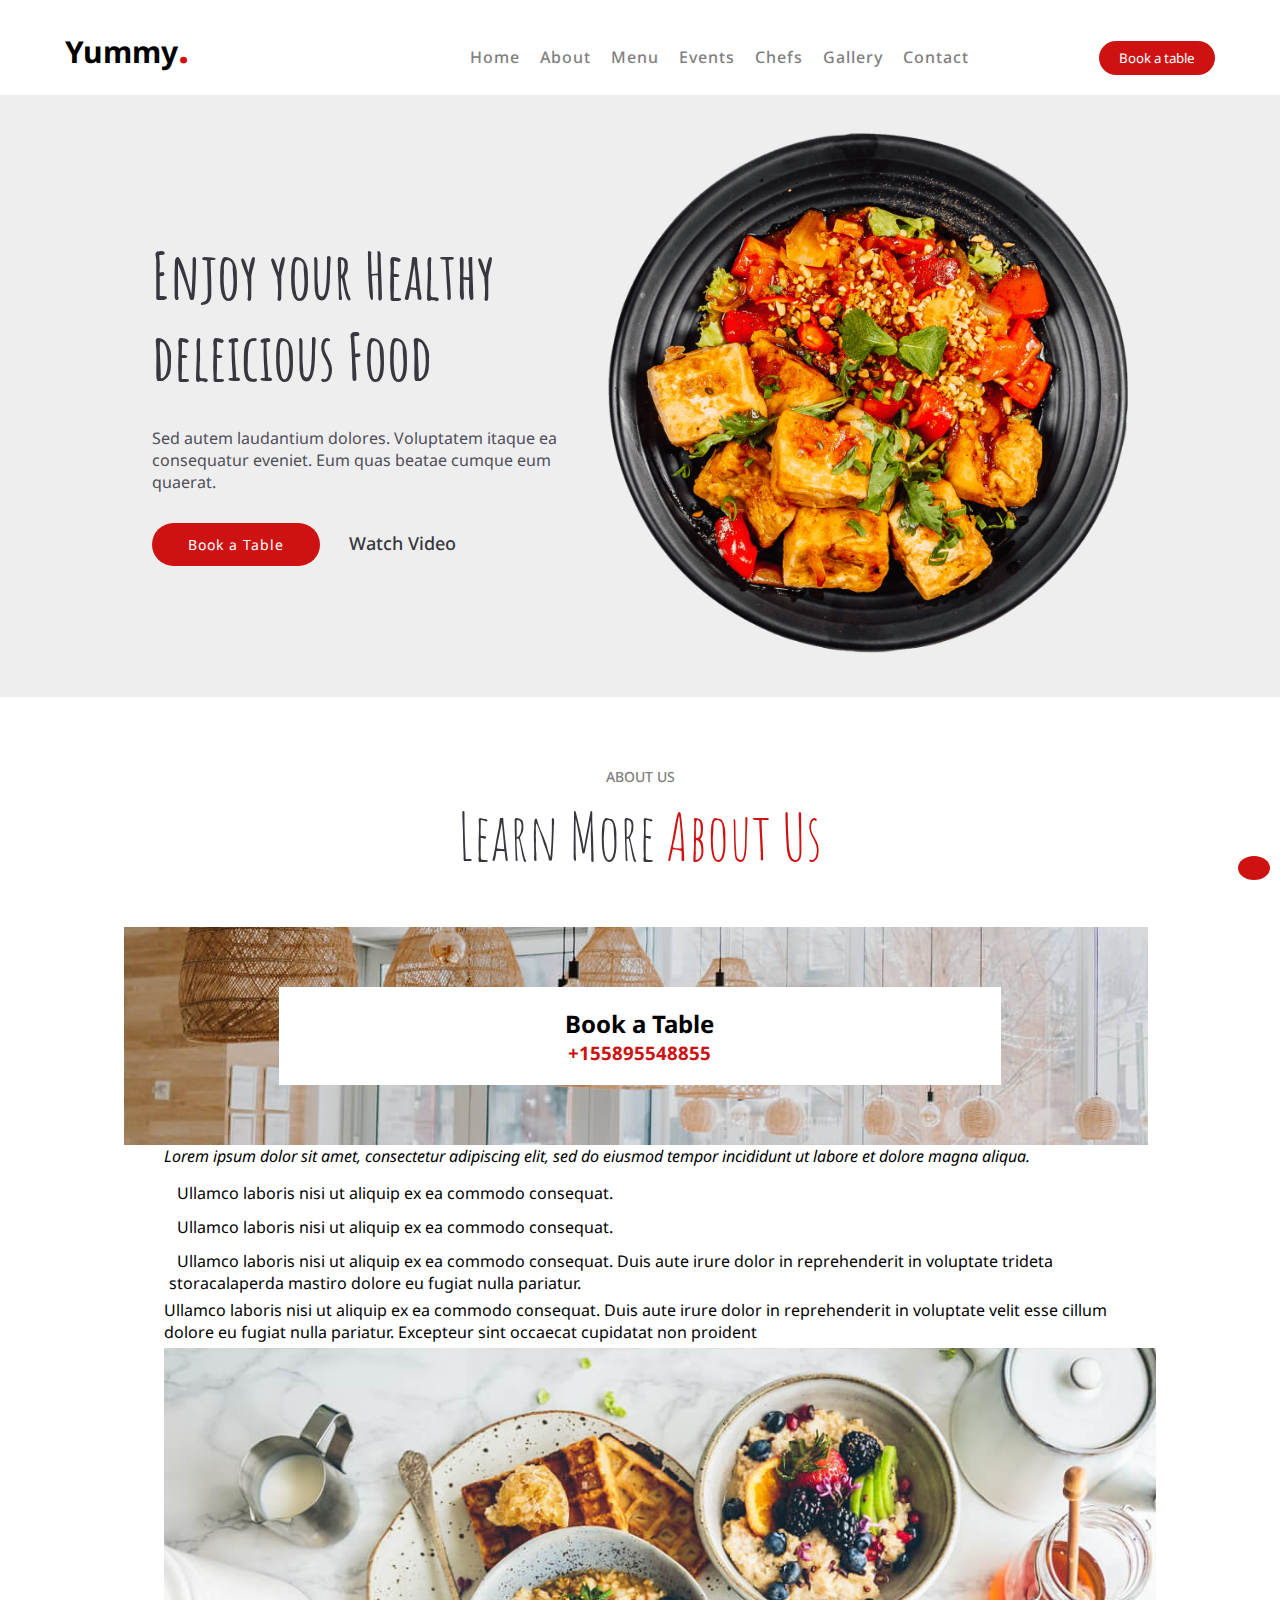
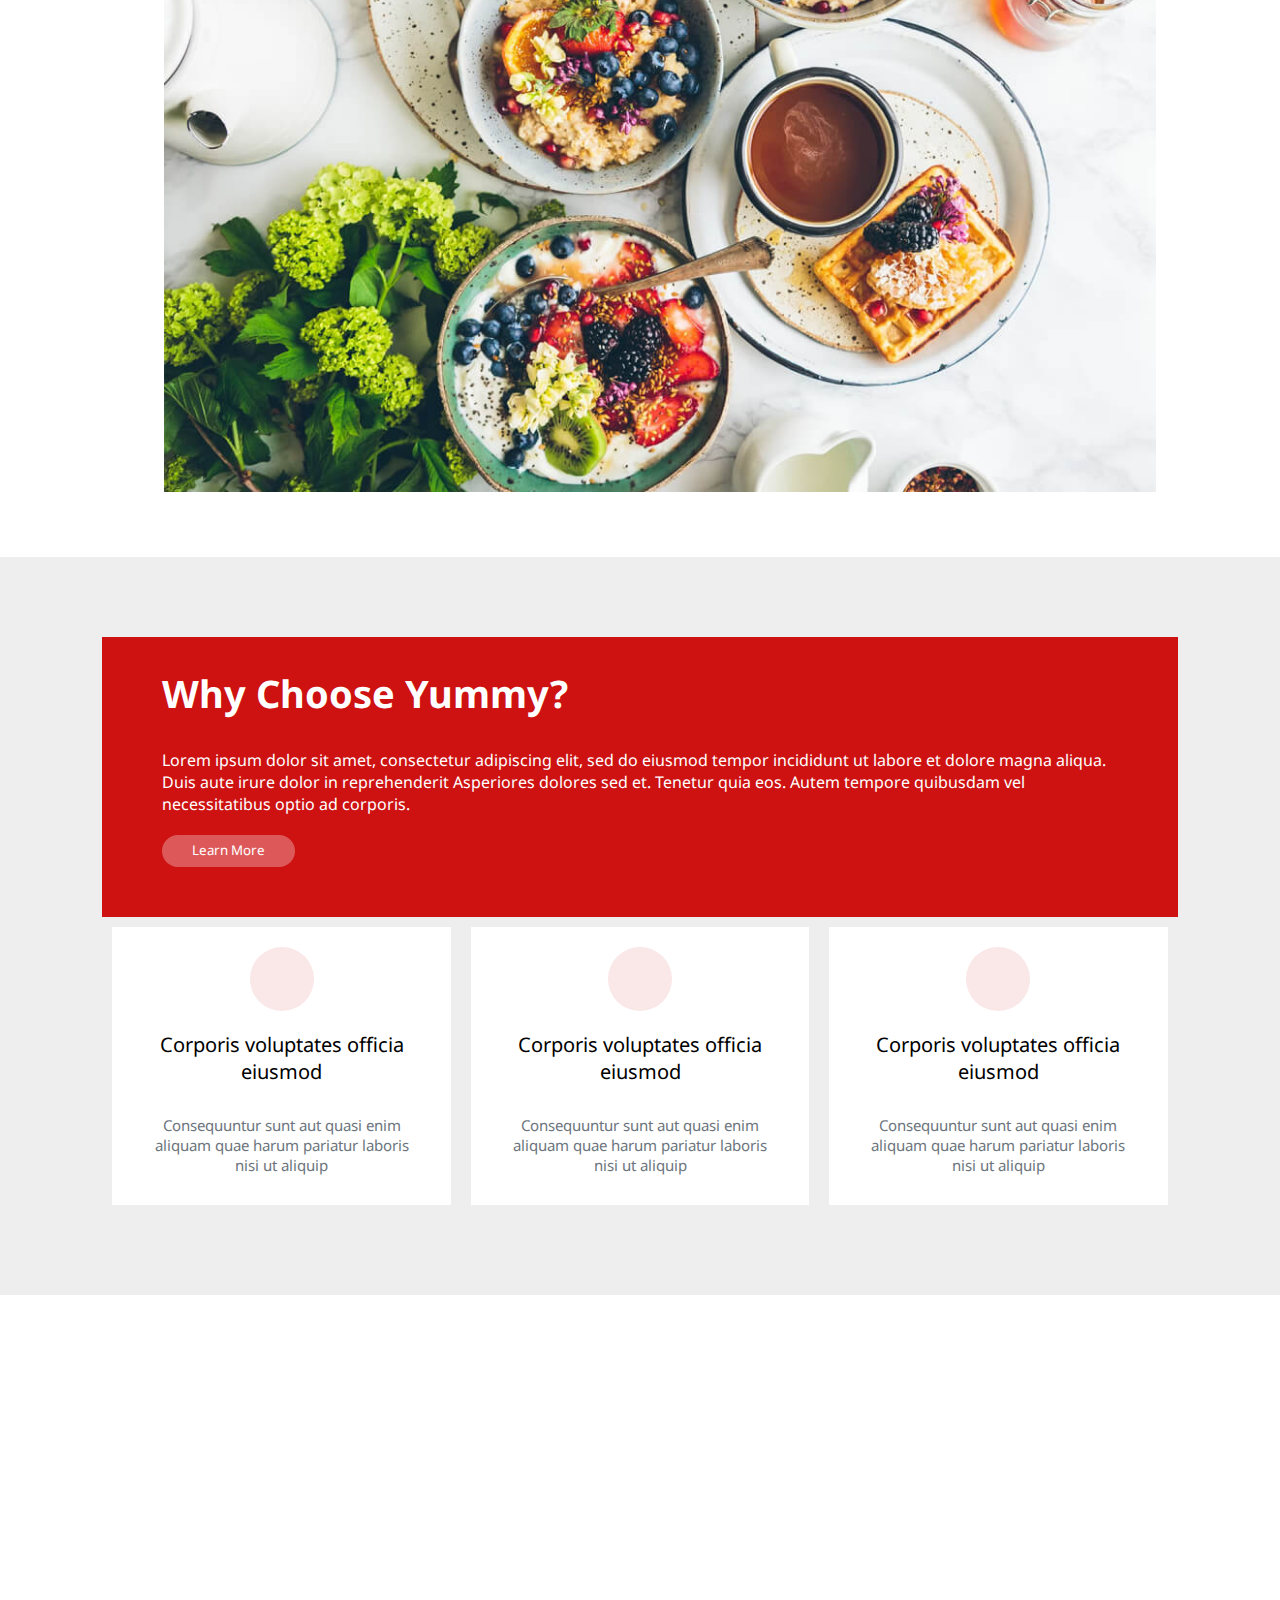
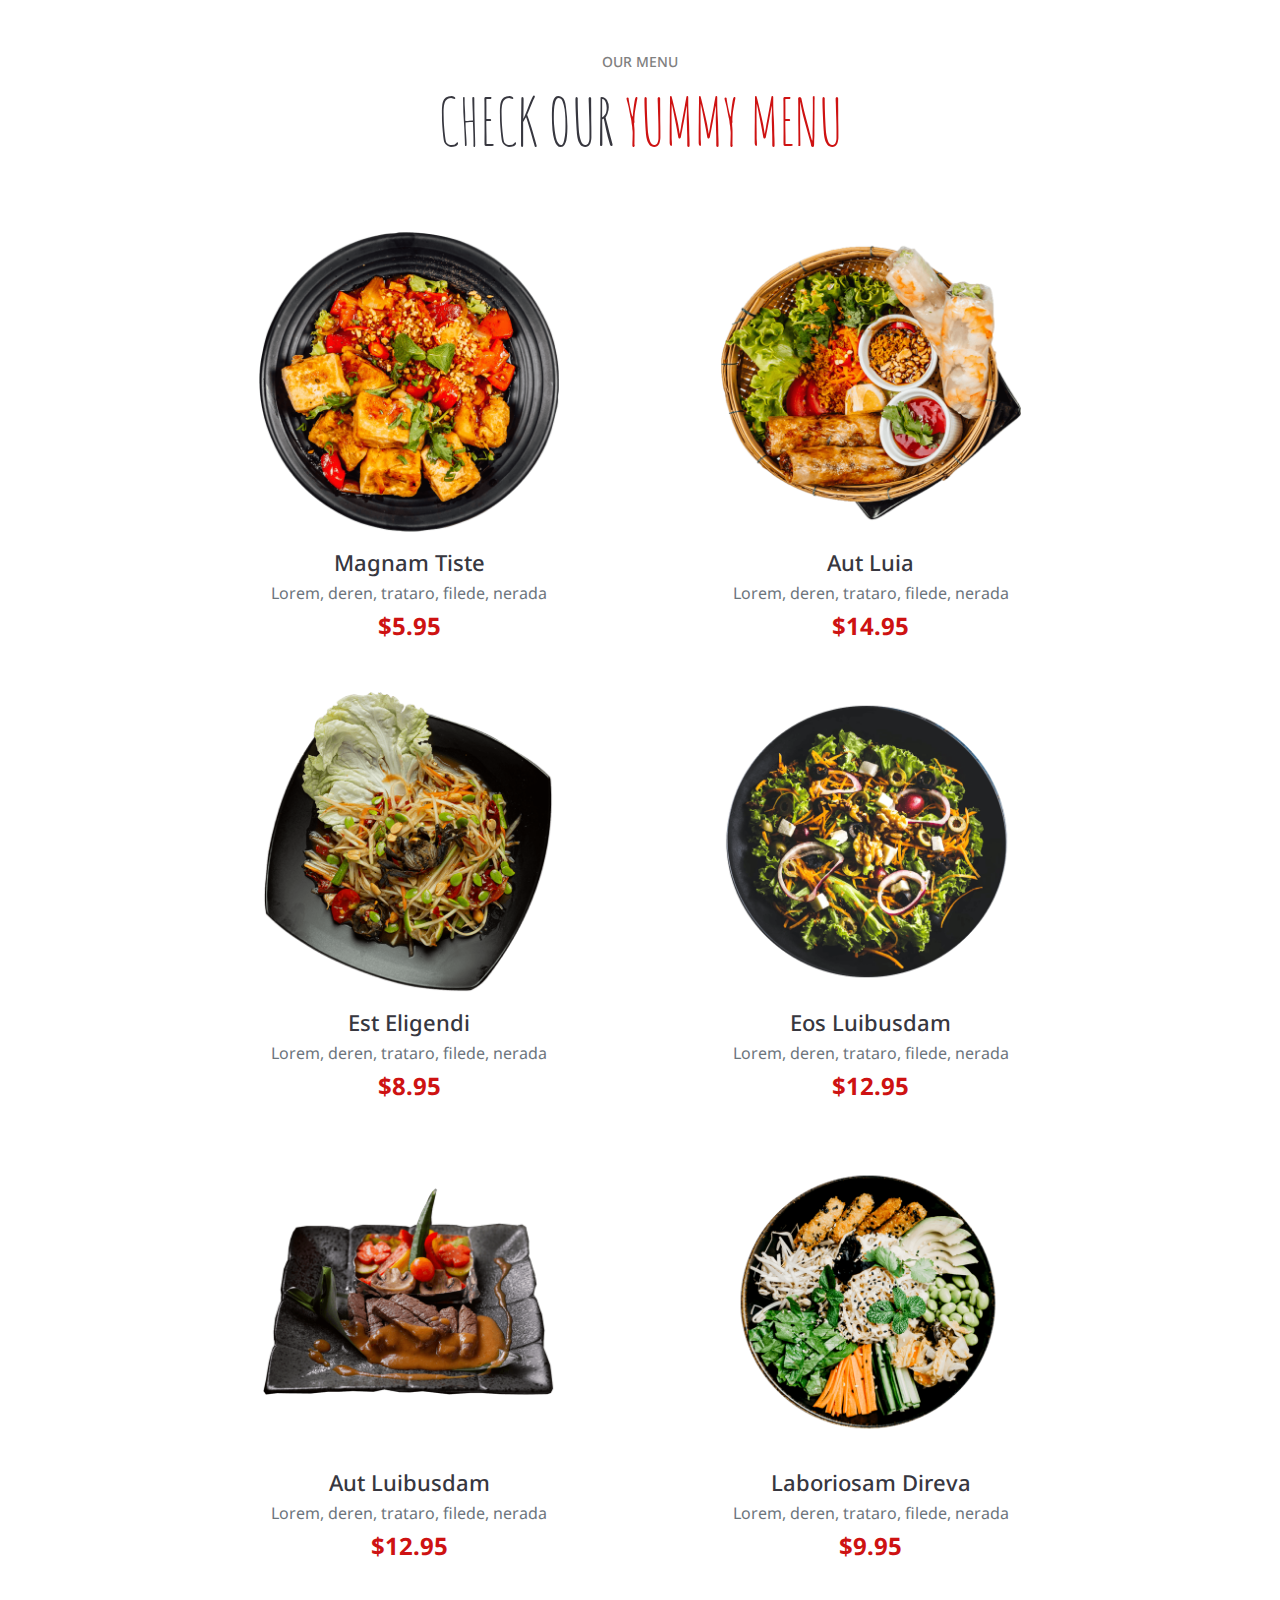
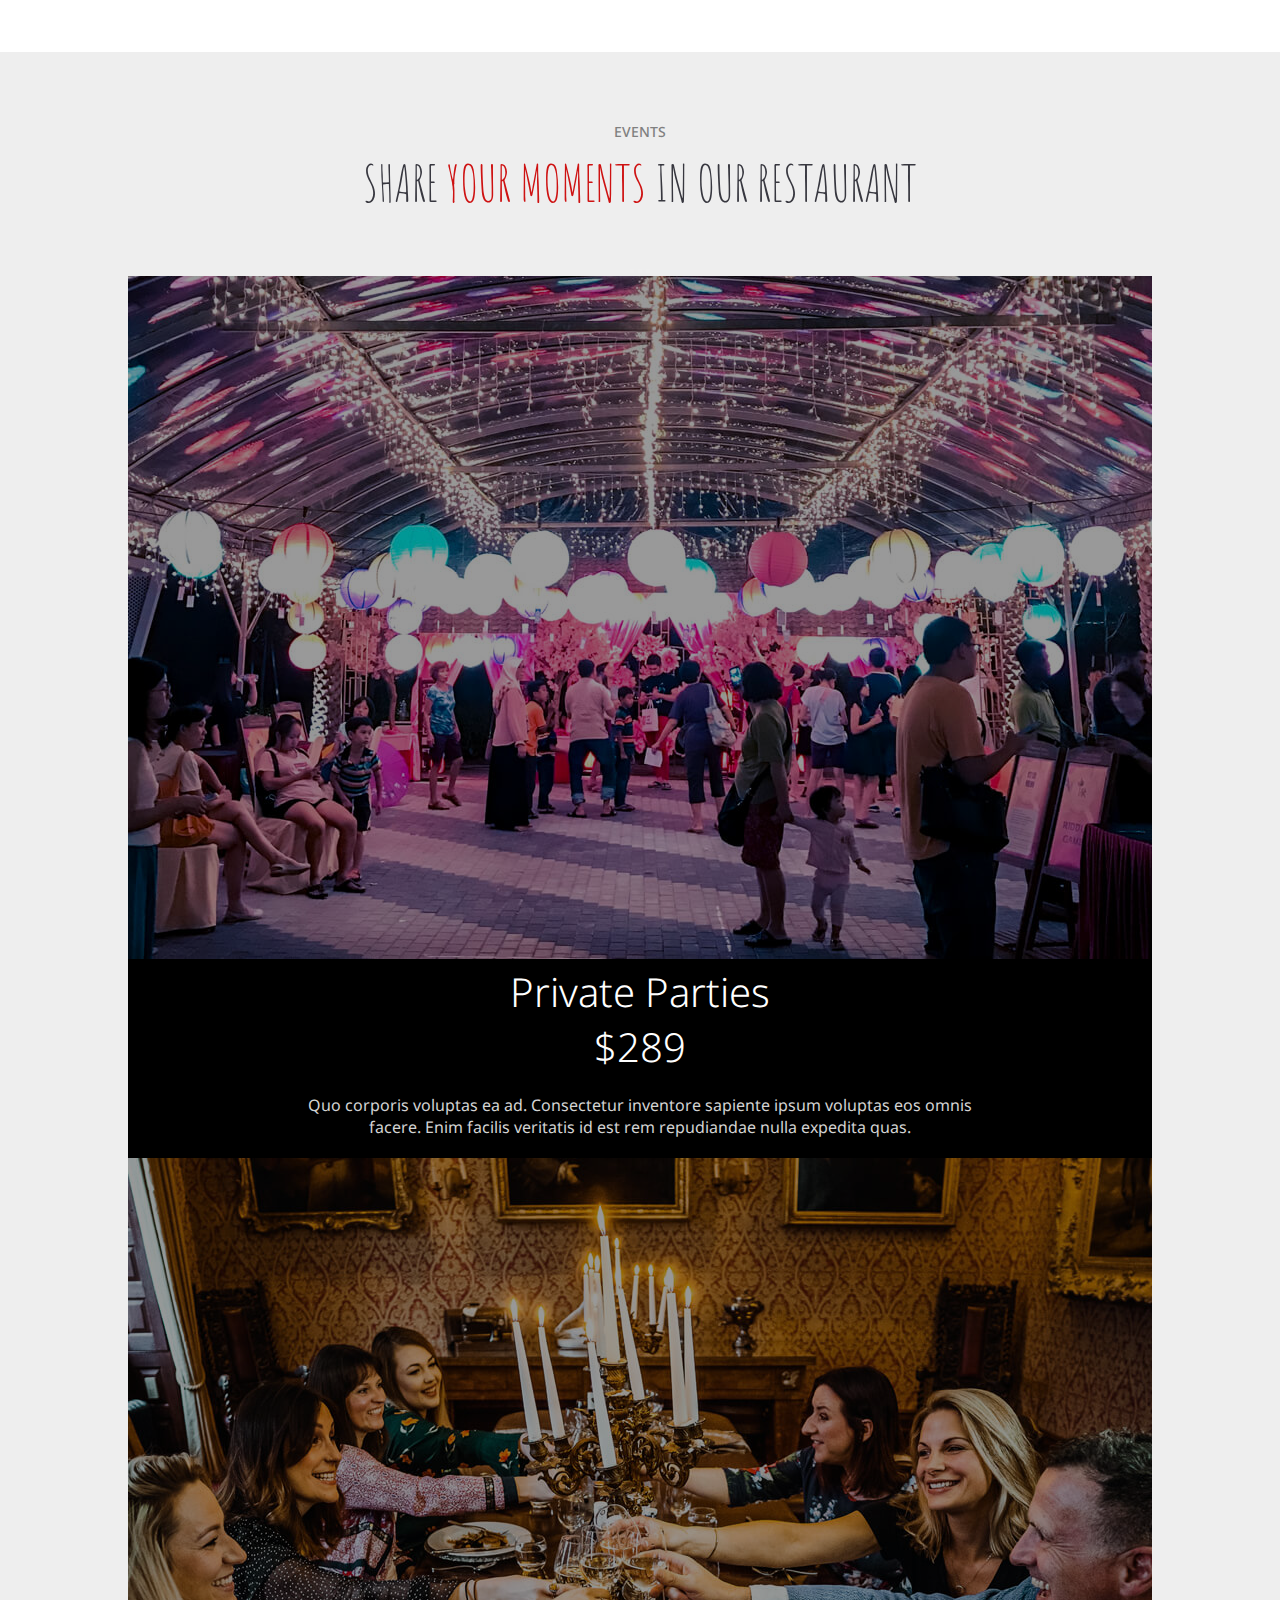
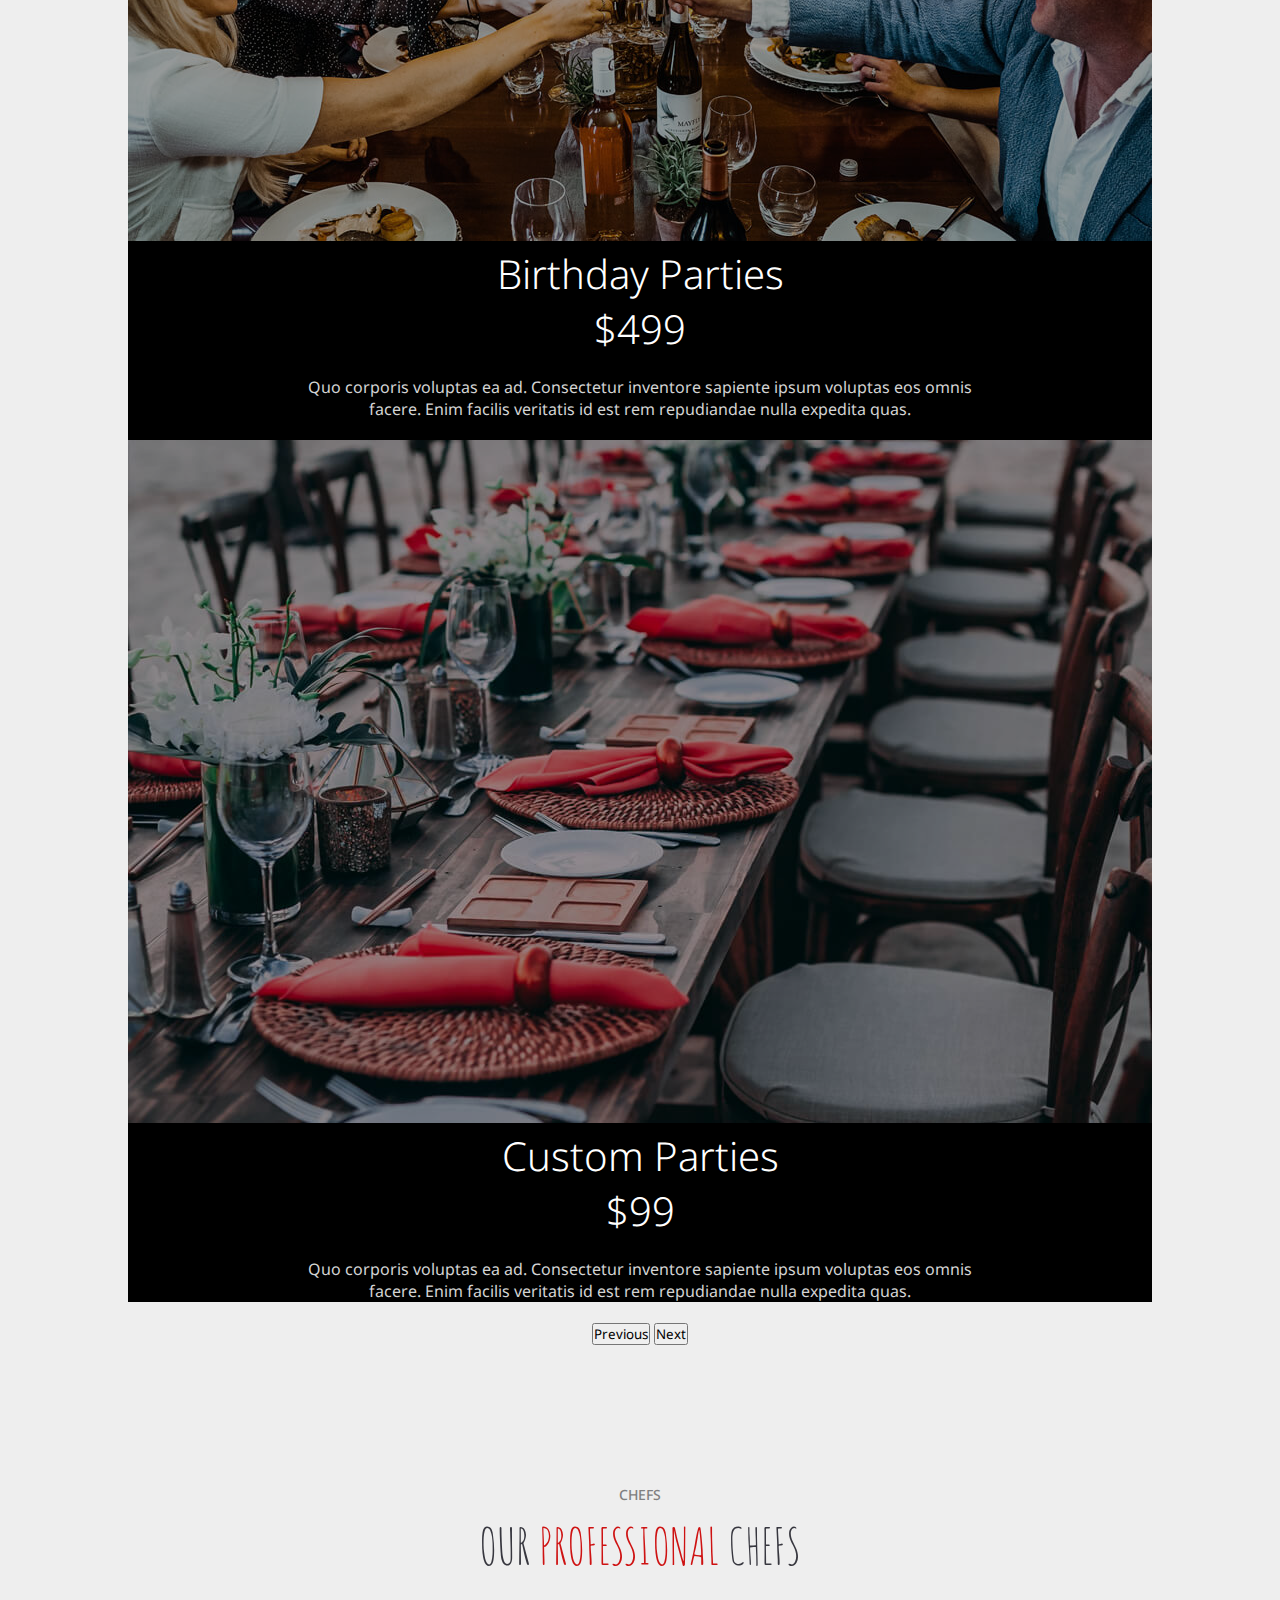
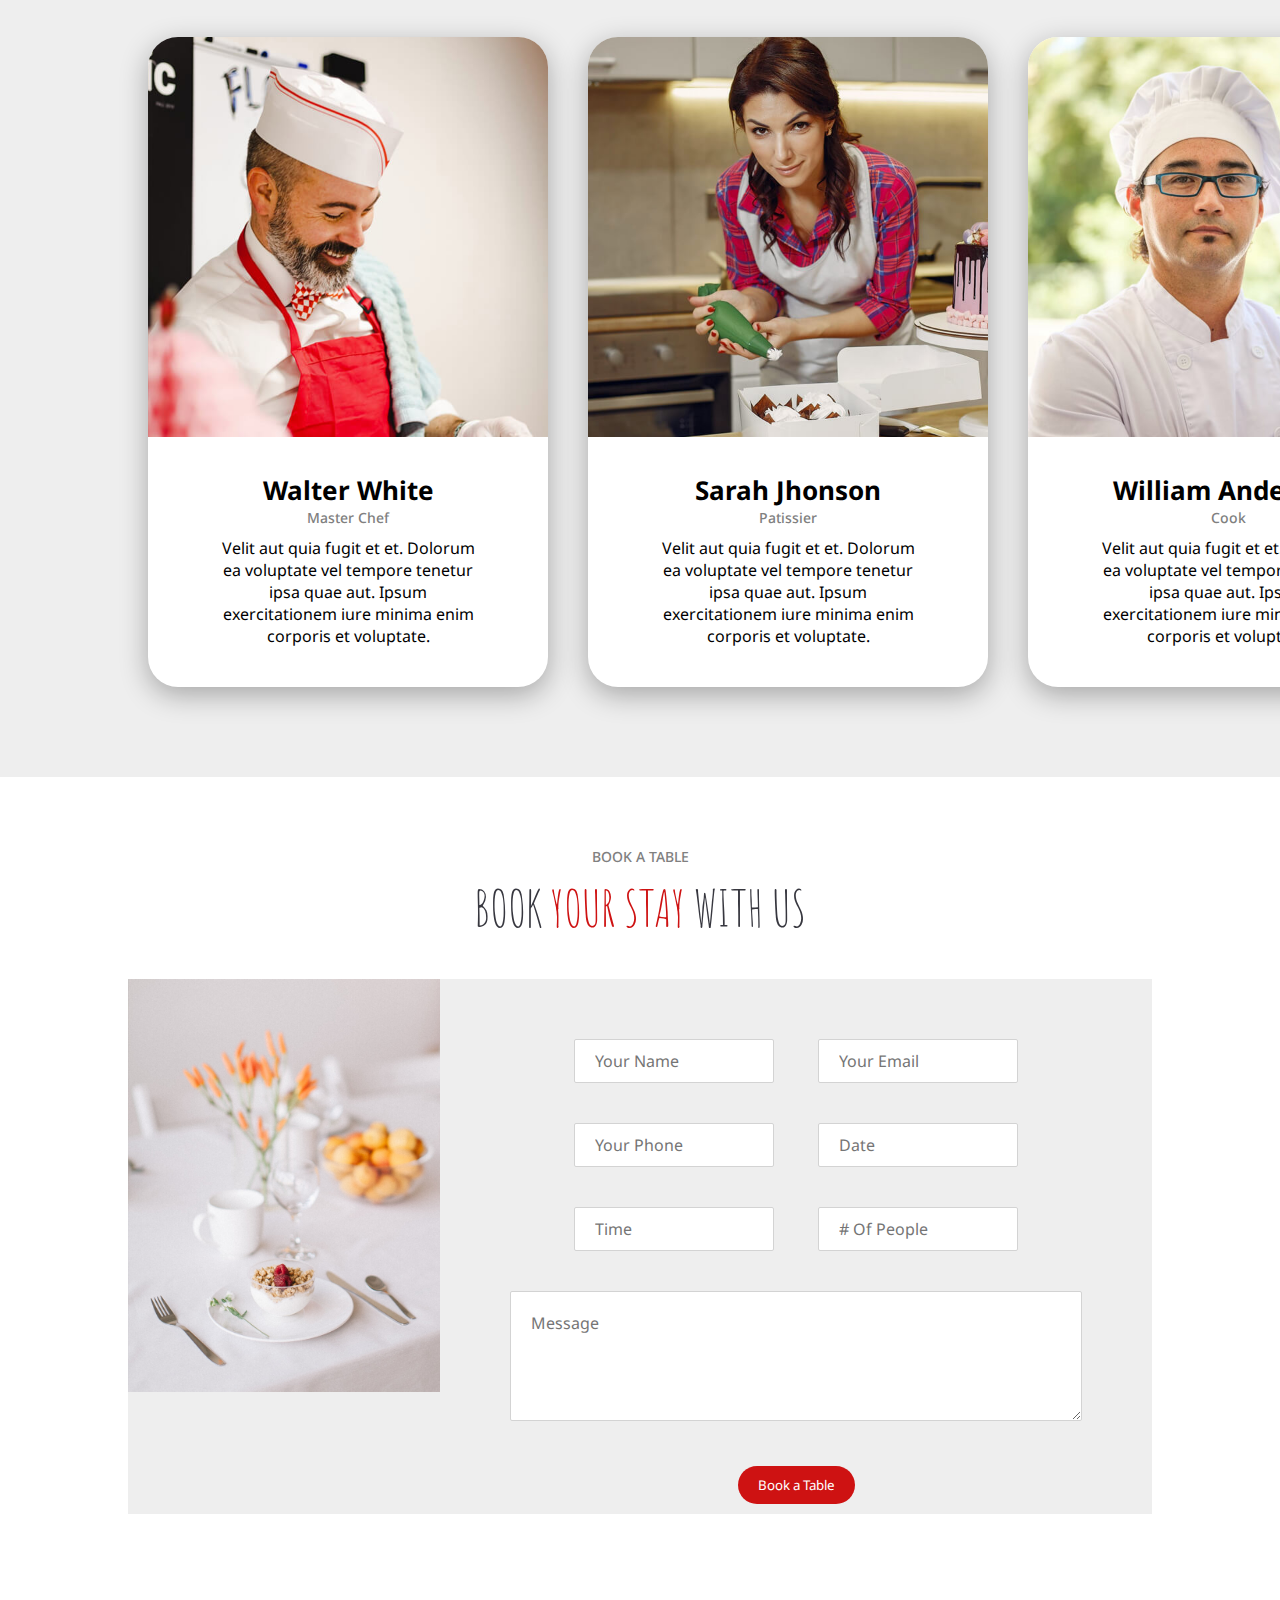
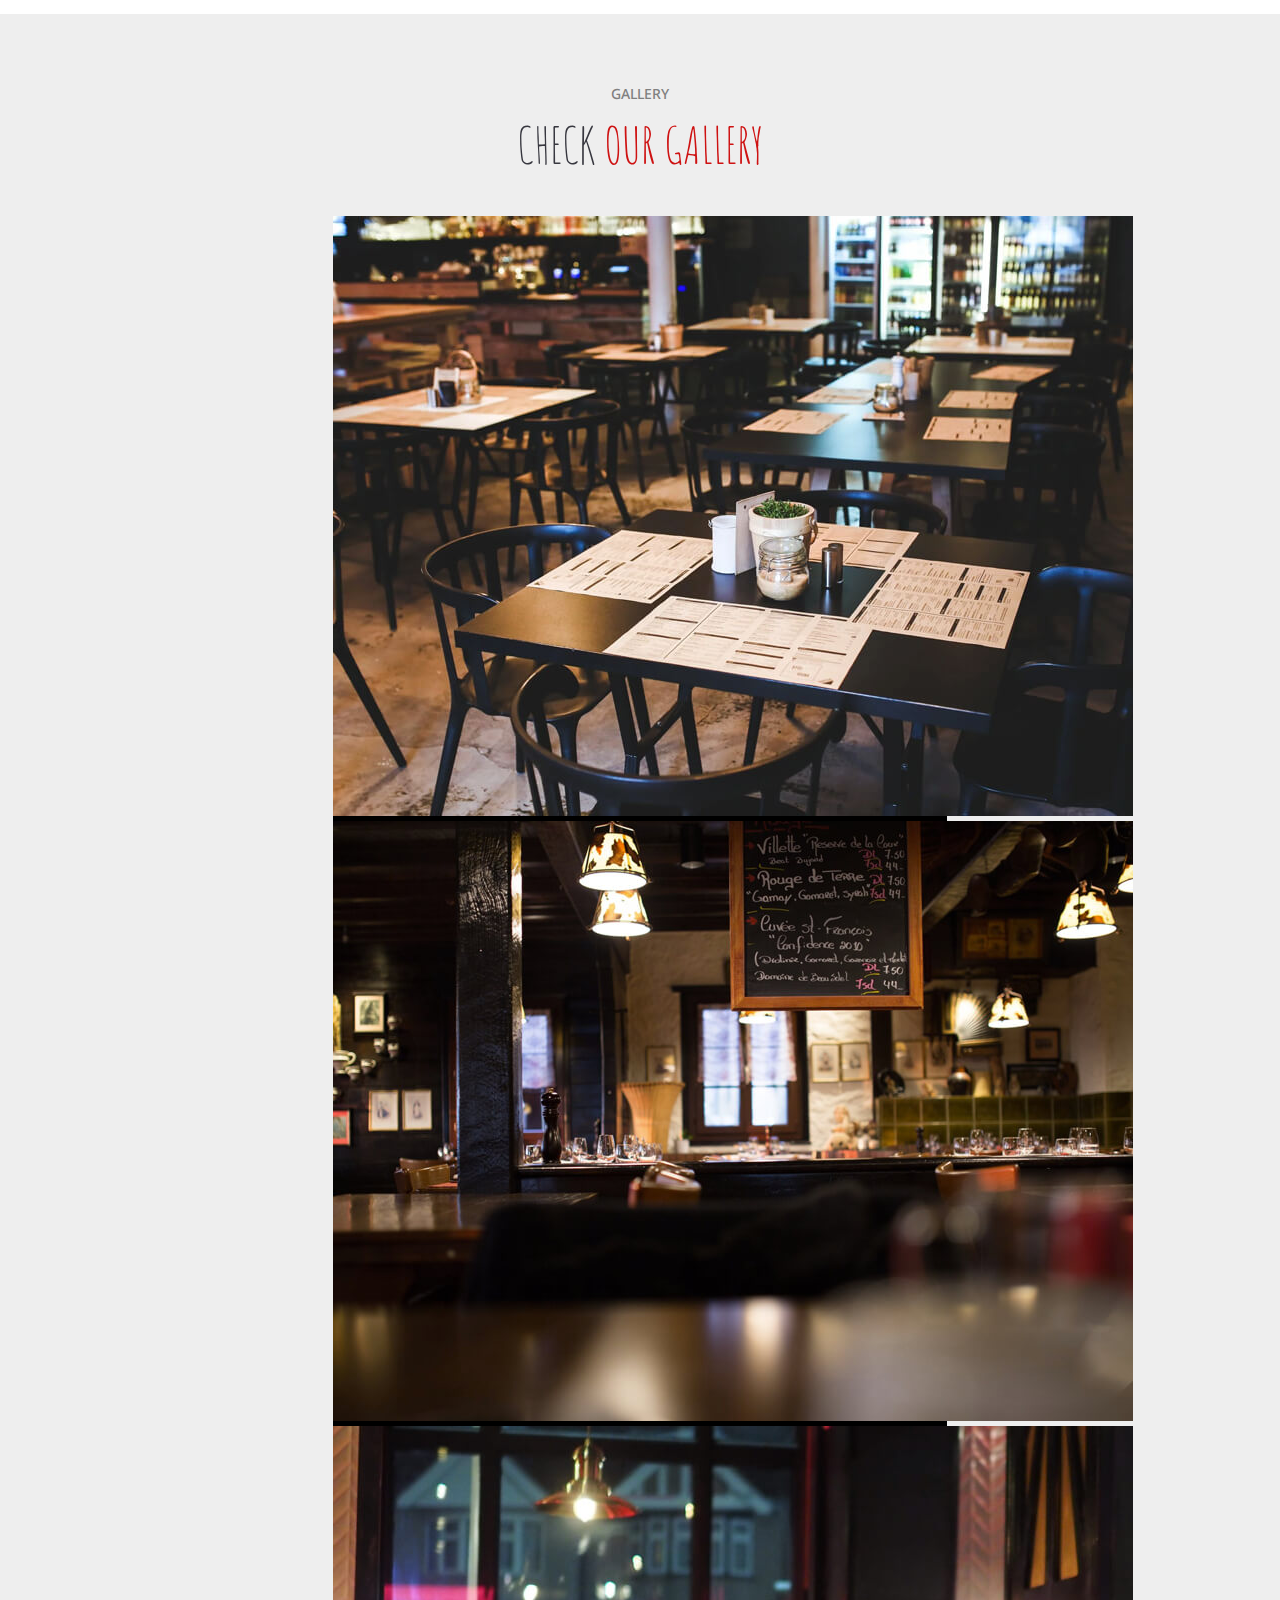
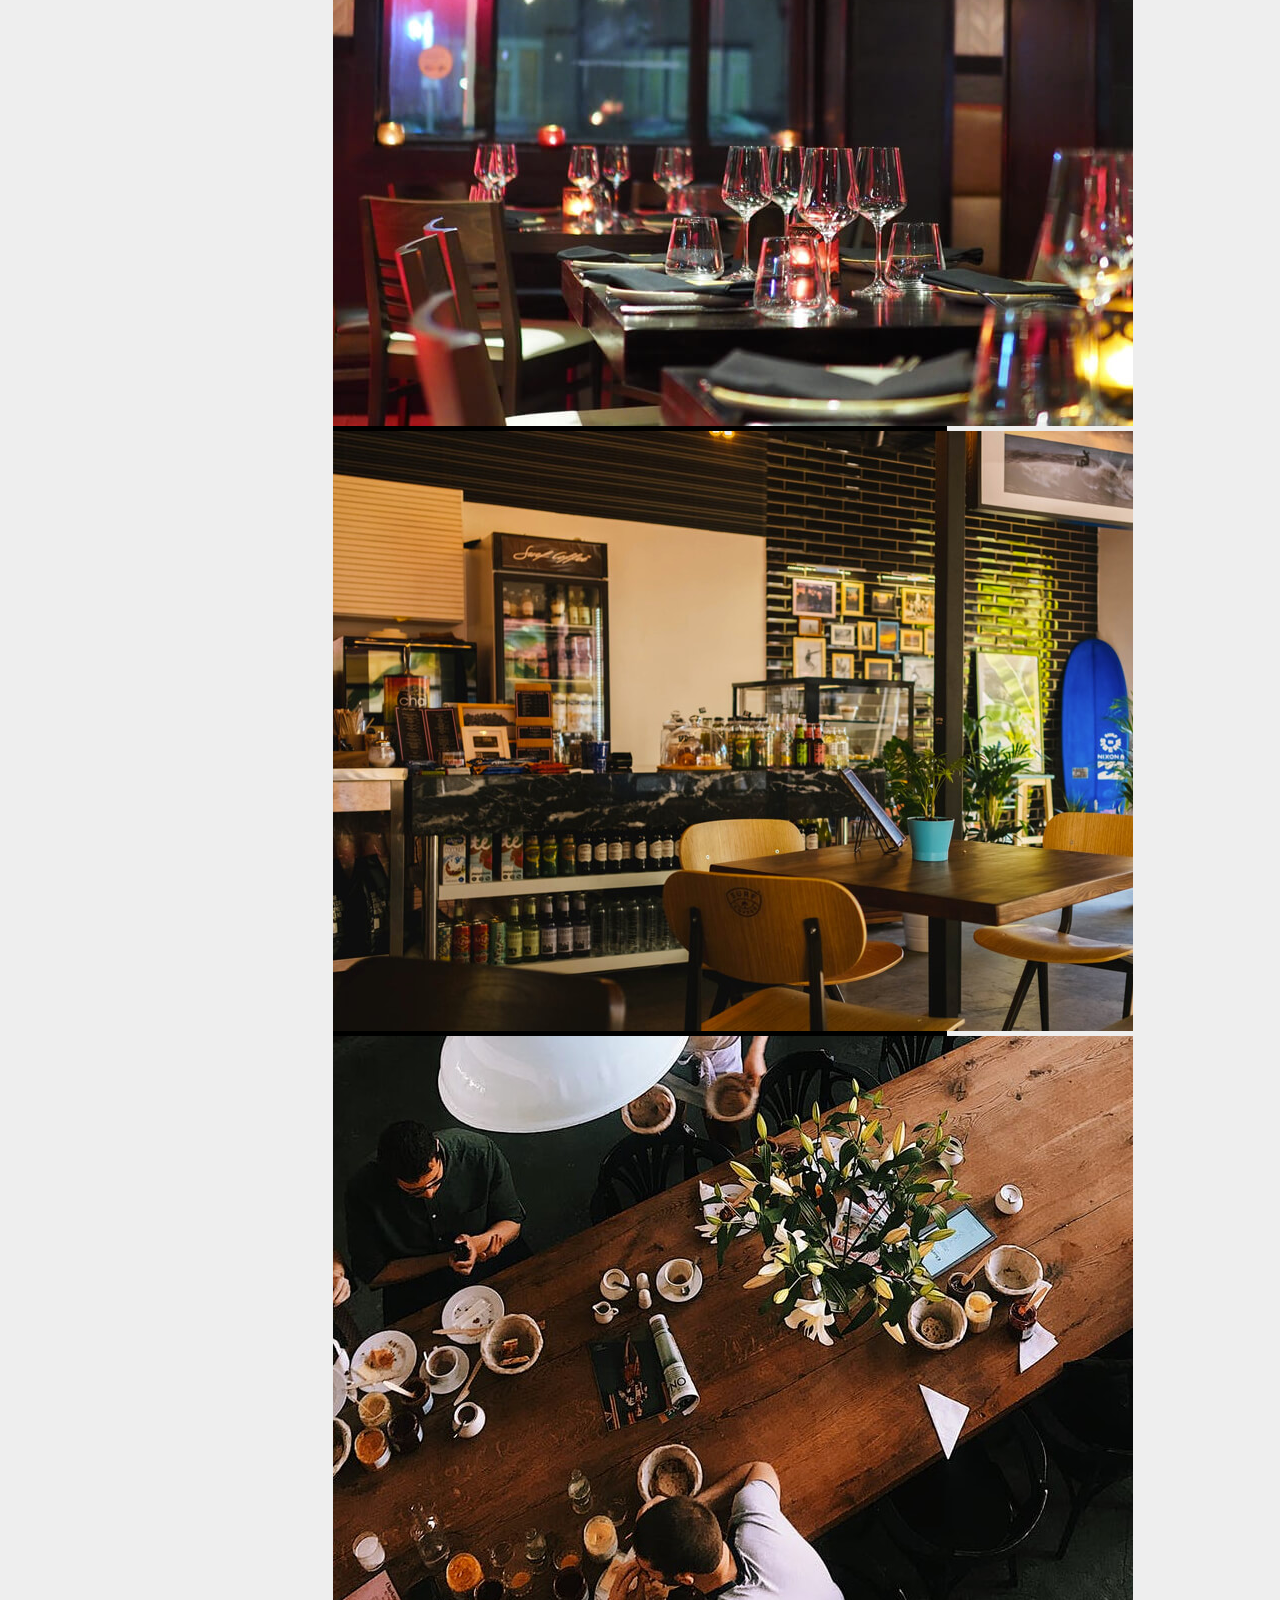
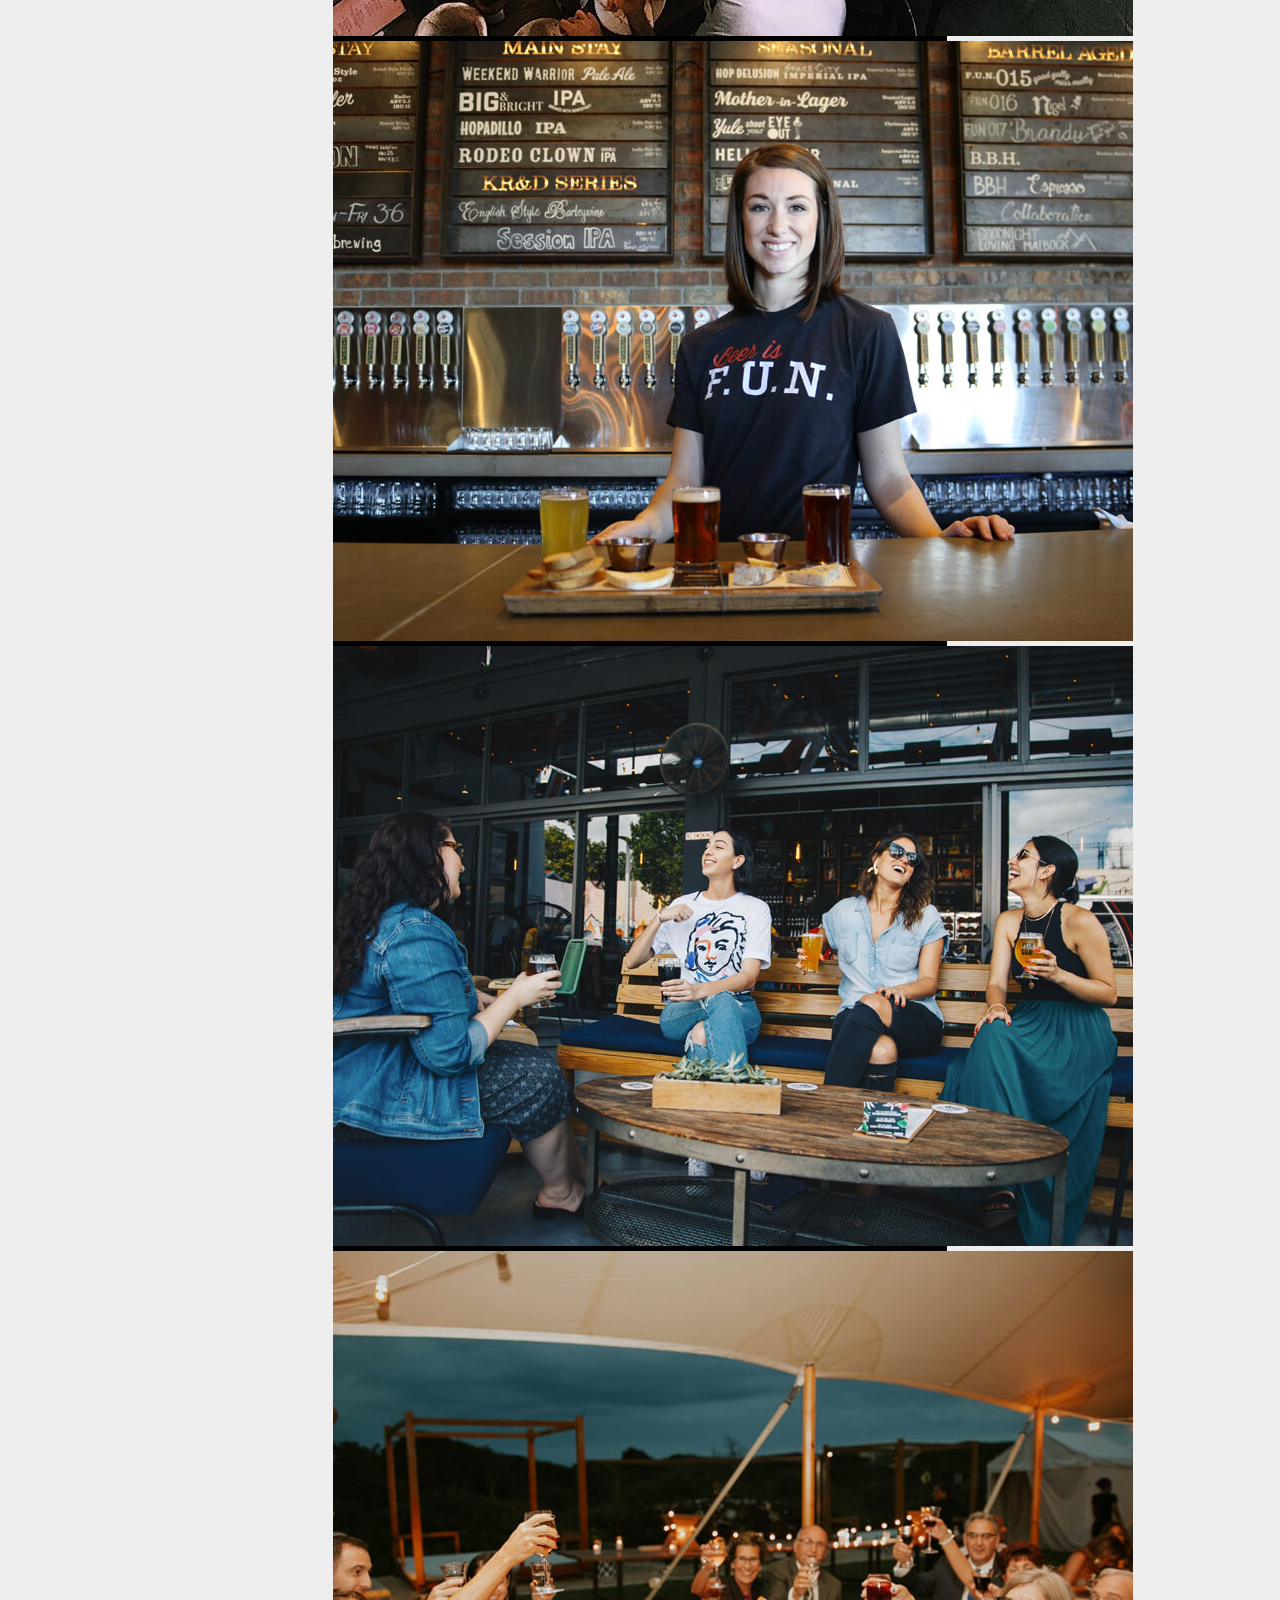
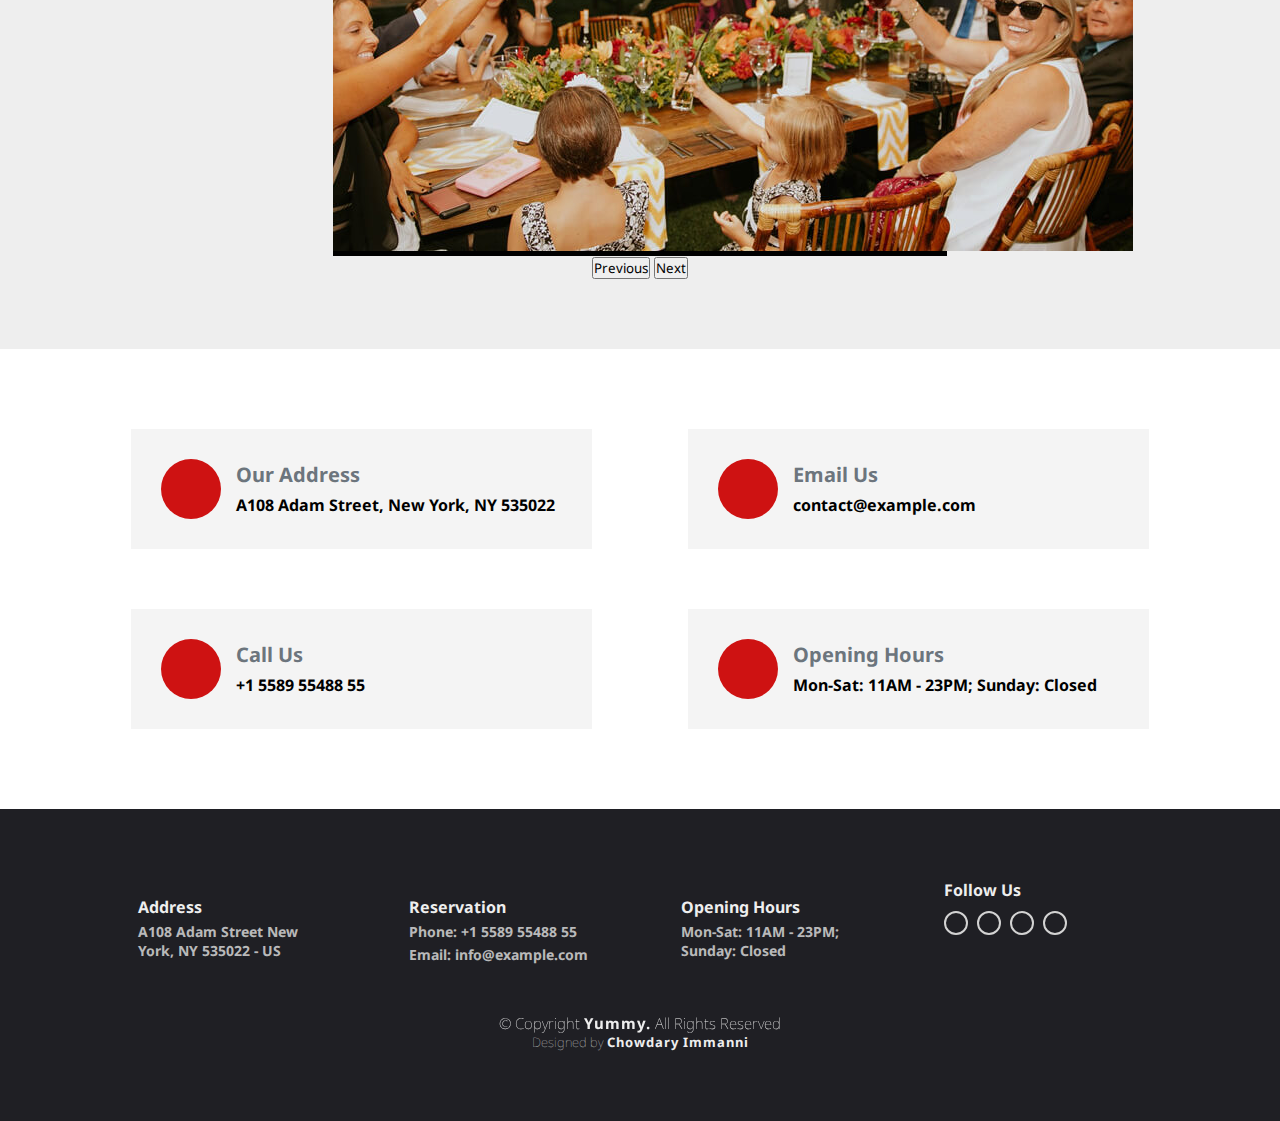
<file: index.html>
<!DOCTYPE html>
<html lang="en">
<head>
    <meta charset="UTF-8">
    <meta http-equiv="X-UA-Compatible" content="IE=edge">
    <meta name="viewport" content="width=device-width, initial-scale=1.0">
    <title>Babai Hotel</title>
    <link rel="stylesheet" href="https://cdnjs.cloudflare.com/ajax/libs/font-awesome/6.2.0/css/all.min.css" integrity="sha512-xh6O/CkQoPOWDdYTDqeRdPCVd1SpvCA9XXcUnZS2FmJNp1coAFzvtCN9BmamE+4aHK8yyUHUSCcJHgXloTyT2A==" crossorigin="anonymous" referrerpolicy="no-referrer" />
    <link rel="preconnect" href="https://fonts.googleapis.com">
    <link rel="preconnect" href="https://fonts.gstatic.com" crossorigin>
    <link rel="stylesheet" href="style.css">
    <link rel="stylesheet" href="mobile-css.css">
    <link rel="icon" type="image/x-icon" href="img/android-chrome-192x192.png">

    <link rel="preconnect" href="https://fonts.googleapis.com">
    <link rel="preconnect" href="https://fonts.gstatic.com" crossorigin>
    <link href="https://fonts.googleapis.com/css2?family=Noto+Sans:wght@300;400;500;600;700;800;900&display=swap" rel="stylesheet">


    <link href="https://fonts.googleapis.com/css2?family=Amatic+SC:wght@400;700&display=swap" rel="stylesheet">
    <!-- Bootstrap CSS only-->
    <link href="https://cdn.jsdelivr.net/npm/bootstrap@5.2.2/dist/css/bootstrap.min.css" rel="stylesheet" integrity="sha384-Zenh87qX5JnK2Jl0vWa8Ck2rdkQ2Bzep5IDxbcnCeuOxjzrPF/et3URy9Bv1WTRi" crossorigin="anonymous">

    <!-- JavaScript Bundle with Popper -->
    <script src="https://cdn.jsdelivr.net/npm/bootstrap@5.2.2/dist/js/bootstrap.bundle.min.js" integrity="sha384-OERcA2EqjJCMA+/3y+gxIOqMEjwtxJY7qPCqsdltbNJuaOe923+mo//f6V8Qbsw3" crossorigin="anonymous"></script>
    <script src="https://code.jquery.com/jquery-3.2.1.slim.min.js" integrity="sha384-KJ3o2DKtIkvYIK3UENzmM7KCkRr/rE9/Qpg6aAZGJwFDMVNA/GpGFF93hXpG5KkN" crossorigin="anonymous"></script>
    <script src="https://cdnjs.cloudflare.com/ajax/libs/popper.js/1.12.9/umd/popper.min.js" integrity="sha384-ApNbgh9B+Y1QKtv3Rn7W3mgPxhU9K/ScQsAP7hUibX39j7fakFPskvXusvfa0b4Q" crossorigin="anonymous"></script>
    <script src="https://maxcdn.bootstrapcdn.com/bootstrap/4.0.0/js/bootstrap.min.js" integrity="sha384-JZR6Spejh4U02d8jOt6vLEHfe/JQGiRRSQQxSfFWpi1MquVdAyjUar5+76PVCmYl" crossorigin="anonymous"></script>
</head>
<body>
    <header id="home">
        <nav>
            <h1 class="logo">Yummy<span>.</span></h1>
            <input type="checkbox" id="click">
            <label for="click" class="menu-btn">
                <i id="menu" class="fa-solid fa-bars"></i>
            </label>
            <ul>
                <li><a href="#">Home</a></li>
                <li><a href="#about">About</a></li>
                <li><a href="#menus">Menu</a></li>
                <li><a href="#events">Events</a></li>
                <li><a href="#chefs">Chefs</a></li>
                <li><a href="#gallerys">Gallery</a></li>
                <li><a href="#contact">Contact</a></li>
            </ul>
            <button>Book a table</button>
        </nav>
        <a class="top" href="#home"><i class="fa-solid fa-arrow-up"></i></a>

    </header>
    <section id="main-section">
        <div class="hero">
            <div class="hero-info">
                <div class="hero-heading">
                    <h1>Enjoy your Healthy deleicious Food</h1>
                    <p>Sed autem laudantium dolores. Voluptatem itaque ea consequatur eveniet. Eum quas beatae cumque eum quaerat.</p>
                </div>
                <div class="hero-subheading">
                    <button>Book a Table</button>
                    <a href="https://www.youtube.com/watch?v=UOAU73F_10M">
                        <i class="fa-regular fa-circle-play"></i>
                        <span>Watch Video</span>
                    </a>
                </div>
            </div>
            <div class="hero-img">
                <img src="img/hero-img.png">
            </div>
        </div>
    </section>

<section id="about">
    <div class="about-section">
        <div class="section-top">
            <h3>ABOUT US</h3>
            <h2 class="about-tag">Learn More <span>About Us</span></h2>
        </div>

        <div class="about-content container">
            <div class="row">
                <div class="about-left col-lg-7">
                    <div class="about-left-text">
                        <h4>Book a Table</h4>
                        <h3 class="ph-num">+155895548855</h3>
                    </div>
                </div>
        
                <div class="about-right col-lg-5">
                    <div class="about-right-text">
                        <p style="font-style:italic">Lorem ipsum dolor sit amet, consectetur adipiscing elit, sed do eiusmod tempor incididunt ut labore et dolore magna aliqua.</p>
                        <ul>
                            <li><i class="fa-solid fa-utensils"></i>Ullamco laboris nisi ut aliquip ex ea commodo consequat.</li>
                            <li><i class="fa-solid fa-utensils"></i>Ullamco laboris nisi ut aliquip ex ea commodo consequat.</li>
                            <li><i class="fa-solid fa-utensils"></i>Ullamco laboris nisi ut aliquip ex ea commodo consequat. Duis aute irure dolor in reprehenderit in voluptate trideta storacalaperda mastiro dolore eu fugiat nulla pariatur.</li>
                        </ul>
                        <p>Ullamco laboris nisi ut aliquip ex ea commodo consequat. Duis aute irure dolor in reprehenderit in voluptate velit esse cillum dolore eu fugiat nulla pariatur. Excepteur sint occaecat cupidatat non proident</p>  
                    </div>
                    <img src="img/about-2.jpg">          
                </div>
            </div>
        </div>
    </div>
    
</section>
<section id="why">
    <div class="why-section row">
        <div class="main-block col-lg-4">
            <div class="learn-more">
                <h2>Why Choose Yummy?</h2>
                <p>Lorem ipsum dolor sit amet, consectetur adipiscing elit, sed do eiusmod tempor incididunt ut labore et dolore magna aliqua. Duis aute irure dolor in reprehenderit Asperiores dolores sed et. Tenetur quia eos. Autem tempore quibusdam vel necessitatibus optio ad corporis.</p>
                <button>Learn More</button>
            </div>
        </div>
        <div class="sub-block col-lg-8">
            <div class="block">
                <i class="fa-solid fa-chart-simple"></i>
                <h4>Corporis voluptates officia eiusmod</h4>
                <p>Consequuntur sunt aut quasi enim aliquam quae harum pariatur laboris nisi ut aliquip</p>
            </div>
            <div class="block">
                <i class="fa-solid fa-gem"></i>
                <h4>Corporis voluptates officia eiusmod</h4>
                <p>Consequuntur sunt aut quasi enim aliquam quae harum pariatur laboris nisi ut aliquip</p>
            </div>
            <div class="block">
                <i class="fa-solid fa-utensils"></i>
                <h4>Corporis voluptates officia eiusmod</h4>
                <p>Consequuntur sunt aut quasi enim aliquam quae harum pariatur laboris nisi ut aliquip</p>
            </div>
        </div>
    </div>
</section>

<section id="statistics">
    <div class="statistics">
        <div class="sta">
            <h2>232</h2>
            <p>Clients</p>
        </div>
        <div class="sta">
            <h2>521</h2>
            <p>Projetcs</p>
        </div>
        <div class="sta">
            <h2>1453</h2>
            <p>Hours Of Support</p>
        </div>
        <div class="sta">
            <h2>32</h2>
            <p>Workers</p>
        </div>
    </div>
</section>

<section id="menus">
    <div class="menu">
        <h5>OUR MENU</h5>
        <h3>CHECK OUR <span>YUMMY MENU</span></h3>
        <div class="menu-row">
            <div class="item">  
                <img src="img/menu/menu-item-1.png">
                <h4>Magnam Tiste</h4>
                <p>Lorem, deren, trataro, filede, nerada</p>
                <h5>$5.95</h5>
            </div>
            <div class="item">  
                <img src="img/menu/menu-item-2.png">
                <h4>Aut Luia</h4>
                <p>Lorem, deren, trataro, filede, nerada</p>
                <h5>$14.95</h5>
            </div>
            <div class="item">  
                <img src="img/menu/menu-item-3.png">
                <h4>Est Eligendi</h4>
                <p>Lorem, deren, trataro, filede, nerada</p>
                <h5>$8.95</h5>
            </div>
            <div class="item">  
                <img src="img/menu/menu-item-4.png">
                <h4>Eos Luibusdam</h4>
                <p>Lorem, deren, trataro, filede, nerada</p>
                <h5>$12.95</h5>
            </div>
            <div class="item">  
                <img src="img/menu/menu-item-5.png">
                <h4>Aut Luibusdam</h4>
                <p>Lorem, deren, trataro, filede, nerada</p>
                <h5>$12.95</h5>
            </div>
            <div class="item">  
                <img src="img/menu/menu-item-6.png">
                <h4>Laboriosam Direva</h4>
                <p>Lorem, deren, trataro, filede, nerada</p>
                <h5>$9.95</h5>
            </div>
        </div>
    
    </div>
</section>

<section id="events">
    <div class="events">
        <div>
            <h5>EVENTS</h3>
            <h3>SHARE <span>YOUR MOMENTS</span> IN OUR RESTAURANT</h3>
        </div>

        <div id="carouselExampleCaptions" class="carousel slide" data-bs-ride="false">
            <div class="carousel-indicators">
              <button type="button" data-bs-target="#carouselExampleCaptions" data-bs-slide-to="0" class="active" aria-current="true" aria-label="Slide 1"></button>
              <button type="button" data-bs-target="#carouselExampleCaptions" data-bs-slide-to="1" aria-label="Slide 2"></button>
              <button type="button" data-bs-target="#carouselExampleCaptions" data-bs-slide-to="2" aria-label="Slide 3"></button>
            </div>

            <div class="carousel-inner">
              <div class="carousel-item active">
                <img src="img/events-1.jpg" class="d-block w-100">
                <div class="carousel-caption d-none d-md-block">
                    <h4>Private Parties</h4>
                    <h2>$289</h2>
                    <p>Quo corporis voluptas ea ad. Consectetur inventore sapiente ipsum voluptas eos omnis facere. Enim facilis veritatis id est rem repudiandae nulla expedita quas.</p>
                </div>
              </div>
              <div class="carousel-item">
                <img src="img/events-2.jpg" class="d-block w-100">
                <div class="carousel-caption d-none d-md-block">
                    <h4>Birthday Parties</h4>
                    <h2>$499</h2>
                    <p> Quo corporis voluptas ea ad. Consectetur inventore sapiente ipsum voluptas eos omnis facere. Enim facilis veritatis id est rem repudiandae nulla expedita quas.</p>
                </div>
              </div>
              <div class="carousel-item">
                <img src="img/events-3.jpg" class="d-block w-100">
                <div class="carousel-caption d-none d-md-block">
                    <h4>Custom Parties</h4>
                    <h2>$99</h2>
                    <p> Quo corporis voluptas ea ad. Consectetur inventore sapiente ipsum voluptas eos omnis facere. Enim facilis veritatis id est rem repudiandae nulla expedita quas.</p>
                </div>
              </div>
              
            </div>
            <button class="carousel-control-prev" type="button" data-bs-target="#carouselExampleCaptions" data-bs-slide="prev">
              <span class="carousel-control-prev-icon" aria-hidden="true"></span>
              <span class="visually-hidden">Previous</span>
            </button>
            <button class="carousel-control-next" type="button" data-bs-target="#carouselExampleCaptions" data-bs-slide="next">
              <span class="carousel-control-next-icon" aria-hidden="true"></span>
              <span class="visually-hidden">Next</span>
            </button>
          </div>
    </div>
</section>

<section id="chefs">
    <div class="chefs">
        <div>
            <h5>CHEFS</h5>
            <h3>OUR <span>PROFESSIONAL</span> CHEFS</h3>
        </div>
    
        <div class="chefs-list">
            <div  class="chef">
                <img src="img/chefs/chefs-1.jpg">
                <div class="chef-info">
                    <h4>Walter White</h4>
                    <h5>Master Chef</h5>
                    <p>
                        Velit aut quia fugit et et. Dolorum ea voluptate vel tempore tenetur ipsa quae aut. Ipsum exercitationem iure minima enim corporis et voluptate.
                    </p>
                </div>
            </div>
            <div  class="chef">
                <img src="img/chefs/chefs-2.jpg">
                <div class="chef-info">
                    <h4>Sarah Jhonson</h4>
                    <h5>Patissier</h5>
                    <p>
                        Velit aut quia fugit et et. Dolorum ea voluptate vel tempore tenetur ipsa quae aut. Ipsum exercitationem iure minima enim corporis et voluptate.
                    </p>
                </div>
            </div>
            <div  class="chef">
                <img src="img/chefs/chefs-3.jpg">
                <div class="chef-info">
                    <h4>William Anderson</h4>
                    <h5>Cook</h5>
                    <p>
                        Velit aut quia fugit et et. Dolorum ea voluptate vel tempore tenetur ipsa quae aut. Ipsum exercitationem iure minima enim corporis et voluptate.
                    </p>
                </div>
            </div>
        </div>
    </div>
</section>

<section id="reserve">
    <div class="reserve">
        <div>
            <h5>BOOK A TABLE</h5>
            <h3>BOOK <span>YOUR STAY</span> WITH US</h3>
        </div>
        <div class="reserve-group">
            <div>
                <img src="img/reservation.jpg">
            </div>
            <div class="input-fields">
                <div class="inputs">
                    <input type="text" placeholder="Your Name">
                    <input type="text" placeholder="Your Email">
                    <input type="text" placeholder="Your Phone">
                    <input type="text" placeholder="Date">
                    <input type="text" placeholder="Time">
                    <input type="number" placeholder="# Of People">
                    <textarea rows="4" placeholder="Message"></textarea>
                </div>
                <button class="book-table">Book a Table</button>
            </div>            
        </div>
    </div>
</section>

<section id="gallerys">
    <div class="gallery">
        <div>
            <h5>GALLERY</h5>
            <h3>CHECK <span>OUR GALLERY</span></h3>
        </div>
        <div id="carouselExampleControls" class="carousel gallery-cor slide" data-bs-ride="carousel">
            <div class="carousel-inner gallery-img">
              <div class="carousel-item active">
                <img src="img/gallery/gallery-1.jpg" class="d-block w-100" alt="...">
              </div>
              <div class="carousel-item active">
                <img src="img/gallery/gallery-2.jpg" class="d-block w-100" alt="...">
              </div>
              <div class="carousel-item active">
                <img src="img/gallery/gallery-3.jpg" class="d-block w-100" alt="...">
              </div>
              <div class="carousel-item active">
                <img src="img/gallery/gallery-4.jpg" class="d-block w-100" alt="...">
              </div>
              <div class="carousel-item active">
                <img src="img/gallery/gallery-5.jpg" class="d-block w-100" alt="...">
              </div>
              <div class="carousel-item active">
                <img src="img/gallery/gallery-6.jpg" class="d-block w-100" alt="...">
              </div>
              <div class="carousel-item active">
                <img src="img/gallery/gallery-7.jpg" class="d-block w-100" alt="...">
              </div>
              <div class="carousel-item active">
                <img src="img/gallery/gallery-8.jpg" class="d-block w-100" alt="...">
              </div>
            </div>
            <button class="carousel-control-prev" type="button" data-bs-target="#carouselExampleControls" data-bs-slide="prev">
              <span class="carousel-control-prev-icon" aria-hidden="true"></span>
              <span class="visually-hidden">Previous</span>
            </button>
            <button class="carousel-control-next" type="button" data-bs-target="#carouselExampleControls" data-bs-slide="next">
              <span class="carousel-control-next-icon" aria-hidden="true"></span>
              <span class="visually-hidden">Next</span>
            </button>
          </div>
    </div>
</section>

<section id="contact">
    <div class="contact-details">
        <div class="contact">
            <i class="fa-regular fa-map"></i>
            <div>
                <h3>Our Address</h3>
                <h5>A108 Adam Street, New York, NY 535022</h5>
            </div>
        </div>
        <div class="contact">
            <i class="fa-solid fa-envelope"></i>
            <div>
                <h3>Email Us</h3>
                <h5>contact@example.com</h5>
            </div>
        </div>
        <div class="contact">
            <i class="fa-solid fa-phone"></i>
            <div>
                <h3>Call Us</h3>
                <h5>+1 5589 55488 55</h5>
            </div>
        </div>
        <div class="contact">
            <i class="fa-solid fa-clock"></i>
            <div>
                <h3>Opening Hours</h3>
                <h5><span>Mon-Sat:</span> 11AM - 23PM; <span>Sunday:</span> Closed</h5>
            </div>

        </div>
    </div>
</section>
<footer>
    <div class="footer-details">
        <div class="details-group">
            <div class="details">
                <i class="fa-solid fa-location-dot"></i>
                <div>
                    <h4>Address</h4>
                    <h6>A108 Adam Street
                        New York, NY 535022 - US</h6>
                </div>
            </div>
            <div class="details">
                <i class="fa-solid fa-phone"></i>
                <div>
                    <h4>Reservation</h4>
                    <h6>Phone: +1 5589 55488 55</h6>
                    <h6>Email: info@example.com</h6>
                </div>
            </div>
            <div class="details">
                <i class="fa-regular fa-clock"></i>
                <div>                
                    <h4>Opening Hours</h4>
                    <h6><span>Mon-Sat:</span> 11AM - 23PM; <span>Sunday:</span> Closed</h6>
                </div>
            </div>
            <div class="follow-us details">
                <h4>Follow Us</h4>
                <div class="social-media">
                    <i class="fa-brands fa-twitter"></i>
                    <i class="fa-brands fa-facebook"></i>
                    <i class="fa-brands fa-instagram"></i>
                    <i class="fa-brands fa-linkedin"></i>
                </div>
            </div>
        </div>
    </div>
    <br>
    <div class="copyright">
        <h4>© Copyright <span>Yummy.</span> All Rights Reserved</h4>
        <h6>Designed by <a href="https://www.linkedin.com/in/venkata-chowdary-immanni-95527723a/">Chowdary Immanni</a></h6>
    </div>
</footer>

    <script src="main.js"></script>
</body>
</html>
</file>
<file: style.css>
*{
    margin: 0;
    padding: 0;
    font-family: 'Noto Sans', sans-serif;
    box-sizing: border-box;

}

body{
    overflow-x: hidden;
}

/*header*/

header{
    background-color: white;
}
nav{
    display: flex;
    align-items: baseline;
    justify-content: space-around;
    margin: 20px 0;

}

nav ul{
    display: flex;
    align-items: center;
}

nav ul li {
    list-style-type: none;
    font-weight: 500;
    letter-spacing: 1px;
}

nav ul li a{
    padding-left: 20px;
    color: gray;
    text-decoration: none;
    font-size: 16px;
}

nav ul li a:hover{
    transition: 0.3s;
    color: #ce1212;

}
nav button{
    padding: 8px 20px;
    color: white;
    border-radius: 40px;
    border: none;
    background-color: #ce1212;
}
nav .menu-btn i{
    font-size: 20px;
    cursor: pointer;
    display: none;
}

#click{
    display: none;
}
nav button:hover{
    transition: 0.3s;
    opacity: 0.8;
}

.logo{
    font-size: 30px;
    font-weight: 700;
}

.logo span{
    color: #ce1212;
    font-size: 40px;
}

header .top i{
    font-size: 25px;
    background-color: #ce1212;
    padding: 12px 16px;
    margin: 0 10px ;
    color: #eee;
    border-radius: 50%;
    position: fixed;
    right: 0;
    bottom: 20px;
}
/*Main Info*/

#main-section{
    background-color: #eee;
}
.hero{
    display: flex;
    align-items: center;
    justify-content: space-around;
    margin: 10px 10%;
    padding: 3% 0;
}

.hero img{
    width: 520px;
}

.hero-info{
    text-align: left;
    width: 40%;
}

.hero-info h1{
    font-size: 64px;
    font-weight: 700;
    color: #37373f;
    font-family: "Amatic SC", sans-serif;
    margin: 10px 0;
}

.hero-info p{
    color: #4f4f5a;
    font-weight: 400;
    margin: 30px 0;
}

.hero-subheading button{
    font-size: 14px;
    padding: 12px 36px;
    color: white;
    border-radius: 40px;
    border: none;
    letter-spacing: 1px;
    background-color: #ce1212;
    cursor: pointer;
}

.hero-subheading button:hover{
    transition: 0.5s;
    box-shadow: 0 8px 28px rgb(206 18 18 / 30%);
}
.hero-subheading a {
    text-decoration: none;
    margin-left: 25px;
    font-size: 20px;
    font-weight: 600;
    color: #ce1212;
}

.hero-subheading span{
    font-size: 18px;
    font-weight: 500;
    color: #37373f;
}

.hero-subheading a:hover, a span:hover{
    transition: 0.3s;
    color: #ce1212;
}


/*About Section*/

.about-section{
    margin: 0px auto;
    text-align: center;
    padding: 60px;
    width: 90%;
}


.section-top h3{
    font-size: 14px;
    font-weight: 500;
    color: grey;
}

.section-top h2, .section-top h2 span{
    font-size: 64px;
    font-weight: 500;
    color: #37373f;
    font-family: "Amatic SC", sans-serif;
    margin: 10px 0 50px;
}

.section-top h2 span{
    color: #ce1212;
}


.about-content .about-left{
    background-image: url(img/about.jpg);
    background-repeat: no-repeat;
}


.about-right-text {
    padding-left: 40px;
    max-width: fit-content;
    font-size: 16px;
    font-weight: 400;
    text-align: left;
}


.about-right-text ul {
    padding:  3px 0 0 0;
    text-align: left;
    list-style-type: none;
}

.about-right-text ul li{
    padding: 5px;
}

.about-right-text p{
    margin: 0;
    padding-bottom: 5px;
}

.about-right-text ul li i{
    color: #ce1212;
    padding-right: 8px;
    font-size: 18px;
}

.about-right img{
    width: 100%;
    height: auto;
    padding-left: 40px;
}


.about-left{
    display: flex;
    align-items: flex-end;
    justify-content: center;
}


.about-left-text{
    display: inline-block;
    background-color: white;
    width: 70%;
    margin:60px 0;
    padding: 20px 0;
}

.about-left-text h4{
    font-size: 24px;
    font-weight: 700;
}

.about-left-text h3{
    font-weight: 700;
    color: #ce1212;
}


/*Why Section*/


.why-section{
    padding: 80px 8%;
    background-color:#eee;
}
.sub-block{
    display: flex;
    align-items: center;
    justify-content: space-evenly;
}

.sub-block .block{
    background-color: white;
    margin: 10px;
    padding: 30px;
    padding-top: 0;
    text-align: center;
}

.sub-block .block:hover{
    transition: 0.4s ease-in-out; 
    transform: scale(1.1);
    border: 2px solid #ce1212;
}
.sub-block .block h4{
    margin: 0 0 30px 0;
    font-size: 20px;
    font-weight: 400;
}

.sub-block .block p{
    font-size: 15px;
    color: #6c757d;
}

.sub-block .block i{
    color: #ce1212;
    font-size: 32px;
    background: rgba(206, 18, 18, 0.1);
    border-radius: 50%;
    display: flex;
    align-items: center;
    justify-content: center;
    width: 64px;
    height: 64px;
    margin: 20px auto;
}

.main-block{
    background-color: #ce1212;
    text-align: left;
    color: white;
    padding: 30px;
}

.main-block h2{
    font-weight: 700;
    font-size: 38px;
    margin-bottom: 30px;
}

.main-block .learn-more{
    margin-left: 30px;   
}

.main-block p{
    padding-right: 20px;
}


.main-block button{
    display: inline-block;
    background: rgba(255, 255, 255, 0.3);
    padding: 6px 30px 8px 30px;
    color: #fff;
    border-radius: 50px;
    border: none;
    margin: 20px 0;
}

.main-block button:hover{
    transition: all ease-in-out 0.4s;
    background-color: white;
    color: #ce1212;    
}

/*statistics*/

.statistics{
   display: flex;
   justify-content: space-evenly;
   align-items: center;
   background-image: linear-gradient(rgba(0, 0, 0, 0.5),rgba(0, 0, 0, 0.5)),url(img/stats-bg.jpg);
   padding: 100px 0;
   background-attachment: fixed;
   text-align: center;
}

.statistics .sta h2{
    font-size: 48px;
    color: #fff;
    font-weight: 700;
}

.statistics p{
    padding: 0;
    margin: 0;
    font-size: 16px;
    font-weight: 700;
    color: rgba(255,255,255,0.6);
}


/*Menu*/

.menu{
    text-align: center;
    margin: 70px 10%;
}
.menu h5{
    font-size: 14px;
    font-weight: 500;
    color: grey;
}


.menu h3, .menu h3 span{
    font-size: 64px;
    font-weight: 500;
    color: #37373f;
    font-family: "Amatic SC", sans-serif;
    margin: 10px 0 40px;
}

.menu h3 span{
    color: #ce1212;
}

.menu-row{
    display: flex;
    justify-content: space-evenly;
    align-items: center;
    flex-wrap: wrap;
}

.menu-row img{
    width: 300px;
    margin: 10px;
    cursor: pointer;
}

.menu-row img:hover{
    transition: 0.3s ease-in-out;
    transform: scale(1.04);
    margin-bottom: 10px;
}

.menu-row .item{
    margin: 20px;
}

.menu-row .item h4{
    font-size: 22px;
    font-weight: 500;
    color: #37373f;
    margin-bottom: 5px;
}

.menu-row .item p{
    color: #6c757d;
    margin-bottom: 5px ;
}

.menu-row .item h5{
    font-size: 24px;
    font-weight: 700;
    color: #ce1212;
}

/*Events*/


.events{
    text-align: center;
    padding: 70px 10%;
    background-color: #eee;
}
.events h5{
    font-size: 14px;
    font-weight: 500;
    color: grey;
}


.events h3, .events h3 span{
    font-size: 50px;
    font-weight: 500;
    color: #37373f;
    font-family: "Amatic SC", sans-serif;
    margin: 10px 0 40px;
}

.events h3 span{
    color: #ce1212;
}


.carousel-inner{
    background-color: black;
}
.carousel-inner img{
    opacity: 0.6;
}

.carousel-inner h4{
    font-size: 40px;
    font-weight: 300;
    color:#fff;
}

.carousel-inner h2{
    font-size: 40px;
    font-weight: 300;
    color: #fff
}

.carousel-inner p{
    width: 70%;
    margin: 20px auto;
    color: lightgray;

}


/*Chefs*/

.chefs{
    text-align: center;
    padding: 70px 10%;
    background-color: #eee;
}
.chefs h5{
    font-size: 14px;
    font-weight: 500;
    color: grey;
}


.chefs h3, .chefs h3 span{
    font-size: 50px;
    font-weight: 500;
    color: #37373f;
    font-family: "Amatic SC", sans-serif;
    margin: 10px 0 40px;
}

.chefs h3 span{
    color: #ce1212;
}

.chefs-list{
    display: flex;
    justify-content: space-evenly;
    align-content: center;
}

.chefs-list img{
    width: 400px;
    border-radius: 30px 30px 0 0;
}

.chef{
    background-color: #fff;
    box-shadow: 0 8px 28px rgba(0, 0, 0, 0.3);
    margin: 20px;
    border-radius: 30px;
    cursor: pointer;
}

.chef:hover{
    transition: 0.4s;
    box-shadow: 0 8px 28px rgba(0, 0, 0, 0.6);
    transform: scale(1.04);
}

.chef-info{
    padding: 30px;
}

.chef h4{
    font-size: 26px;
}

.chef p{
    font-size: 16px;
    max-width: 80%;
    margin: 10px auto;
}

/*Reserve*/

.reserve{
    text-align: center;
    padding: 70px 10% 100px;
    background-color: #fff;
}
.reserve h5{
    font-size: 14px;
    font-weight: 500;
    color: grey;
}


.reserve h3, .reserve h3 span{
    font-size: 50px;
    font-weight: 500;
    color: #37373f;
    font-family: "Amatic SC", sans-serif;
    margin: 10px 0 40px;
}

.reserve h3 span{
    color: #ce1212;
}


.reserve-group{
    display: flex;
    justify-content: space-between;
    background-color: #eee;
    flex-direction: row;
}

.reserve-group img{
    width: 100%;
}
.input-fields input{
    width: 200px;
    padding: 10px 20px;
    border-radius: 2px;
    border: 1px solid lightgray;
    margin: 20px 20px;
    font-size: 16px;
}
.input-fields textarea{
    /*for mobile version the width shouls be 83%8*/
    width: 90.5%;
    padding: 20px 20px;
    margin: 20px 20px 0 20px;
    font-size: 16px;
    border: 1px solid lightgray;
    border-radius: 2px;
    overflow: auto;
}
.inputs{
    padding: 40px;

}

.reserve-group .book-table{
    padding: 10px 20px;
    color: white;
    border-radius: 40px;
    border: none;
    margin-bottom: 10px;
    background-color: #ce1212;
}

.reserve-group button:hover{
    transition: 0.5s;
    box-shadow: 0 8px 28px rgb(206 18 18 / 30%);
}


/*Gallery*/

.gallery{
    text-align: center;
    padding: 70px 10%;
    background-color: #eee;
}
.gallery h5{
    font-size: 14px;
    font-weight: 500;
    color: grey;
}


.gallery h3, .gallery h3 span{
    font-size: 50px;
    font-weight: 500;
    color: #37373f;
    font-family: "Amatic SC", sans-serif;
    margin: 10px 0 40px;
}

.gallery h3 span{
    color: #ce1212;
}

.gallery-img img{
    opacity: 1;   
}

.gallery-cor{
    width: 60%;
    margin:0 auto;
}


/*Contact Details*/

.contact-details{
    display: flex;
    justify-content: space-evenly;
    align-items: center;
    flex-wrap: wrap;
    margin: 50px auto;
    width: 90%;
   
}

.contact{
    display: flex;
    align-items: center;
    background: #f4f4f4;
    padding: 30px;
    width: 40%;
    margin: 30px;
    
}

.contact i{
    display: flex;
    align-items: center;
    justify-content: center;
    width: 56px;
    height: 56px;
    font-size: 24px;
    line-height: 0;
    color: #eee;
    padding: 30px;
    background:#ce1212;
    border-radius: 50% ;
    margin-right: 15px;
}


.contact h3{
    font-size: 20px;
    color: #6c757d;
    font-weight: 700;
    margin: 0 0 5px 0;
}
.contact h5{
    padding: 0;
    margin: 0;
    line-height: 24px;
    font-size: 16px;
}


/*footer*/

footer{
    font-size: 14px;
    background-color: #1f1f24;
    padding: 50px 0;
    color: rgba(255, 255, 255, 0.7);

}

footer h4{
    font-size: 16px;
    font-weight: bold;
    position: relative;
    padding-bottom: 0px;
    color: #eee;
}

.details-group{
    display: flex;
    justify-content: space-evenly;
    align-items: baseline;
    flex-wrap: wrap;
    width: 90%;
    margin: 20px auto 10px;
}

.details{
    display: flex;
    width: 18%;
    align-items: flex-start;


}

.details i {
    margin-right: 9px;
    padding: 0;
    font-size: 24px;
    display: inline-block;
}

.details h6{
    font-size: 14px;
    margin: 0;
    padding-top: 4px;
}

.follow-us{
    display: flex;
    flex-direction: column;
}


.follow-us i{
    font-size: 17px;
    margin: 10px 5px 0 0;
    border: 2px solid lightgray;
    padding: 10px;
    border-radius: 50%;

}

footer i:hover{
    cursor: pointer;
    transition: 0.3s;
    color: #eee;
    border: 2px solid #eee;
}

.copyright{
    margin: 20px auto;
    text-align: center;
    
}

.copyright h4{
    font-size: 15px;
    font-weight: 100;
}

.copyright h6{
    font-size: 13px;
    font-weight: 100;
}

.copyright span{
    font-weight: 700;
    letter-spacing: 1px;
}

.copyright a{
    text-decoration: none;
    color: #eee;
    font-weight:700;
    letter-spacing: 1px;
    

}

.copyright a:hover{
    transition: 0.3s;
    cursor: pointer;
    color: #ce1212;
    font-weight: 700;
}
</file>
<file: mobile-css.css>
@media(max-width:992px){

    /*Nav Bar*/
    #click{
        display: none;
    }

    nav .menu-btn i{
        display: block;
    }

    nav button{
        display: none;
    }
     nav ul{
        position: fixed;
        top: 90px;
        right: -100%;
        height: fit-content;
        width: 90%;
        background-color: #fff;
        display: block;
        text-align: center;
        transition: 0.3s all ease;
     }

     #click:checked ~ ul{
        right: 0;
     }

     nav ul li{
        margin: 25px 00;
     }

     nav ul li a{
        font-size: 20px;
     }

     nav ul li a:hover{
        color: gray;
    }


    .hero{
        flex-direction: column;
        flex-wrap: wrap;
        margin: 0;
    }

    .hero-info{
        width: 80%;
        margin-bottom :40px ;
    }
    .hero img{
        width: 100%;
        padding: 5% 10%;

    }
    .hero-subheading{
        display: flex;
        flex-direction: column;
        align-items: center;
    }

    .hero-subheading button{
        margin-bottom: 30px;
    }

    .hero-subheading a{
        margin-right: 25px;
    }

    /*About*/
    .about-section{
        margin: 0;
        padding: 10% 5%;
        width: 100%;
    }

    .about-right-text{
        margin-top: 30px;   
        padding: 3% ; 
        text-align: left;
    }
    .about-content img{
        padding: 0;
        width: 100%;

    }

    /*Why Section*/
    .sub-block{
        display: flex;
        flex-direction: column;
        padding: 50px;

    }
    .sub-block .block{
        width: 100%;
    }

    /*Statistics*/
    .statistics h2,p{
        transform: scale(0.8);
    }

    .statistics{
        flex-wrap: wrap;
        flex-direction: column;
    }

    .sta{
        margin-bottom:10px ;
        width: 100%;
    }
    /*Menu*/
    .menu{
        margin: 70px 0;
    }

    .menu h3{
        margin: 10px 0 10px;
    }

    /*Events*/
    .events{
        padding: 40px 5%;
    }
    .events h3{

        width: 70%;
        margin: 20px auto;
    }

    /*chefs*/

    .chefs-list{
        flex-wrap: wrap;
    }

    .chef img{
        width: 100%;
    }

    .reserve img{
        display: none;
    }

    .reserve input{
        width: 90%;
    }
    .reserve textarea{
        width: 91%;
    }

    .reserve-group .book-table{
        margin-bottom: 30px;
    }

    /*gallery*/
    .gallery-cor{
        width: 100%;
    }

    /*contact*/
    .contact{
        width: 100%;
    }

    .contact i{
        transform: scale(0.8);

    }
    /*footer*/

    .details{
        width: 100%;
        margin:0 0 30px 6%;
    }

    .follow-us{
        margin: 0 0 30px 14%;
    }
}




.emp-header{
    position: relative;
}
.emp-header:hover .team-contact{
    height: 2rem;
}

.emp-header .team-contact{
    position: absolute;
    left: 50%;
    bottom: 10px;
    transform: translateX(-50%);
    overflow: hidden;
    transition: 0.5s ease;
    height: 0px;
}
</file>
